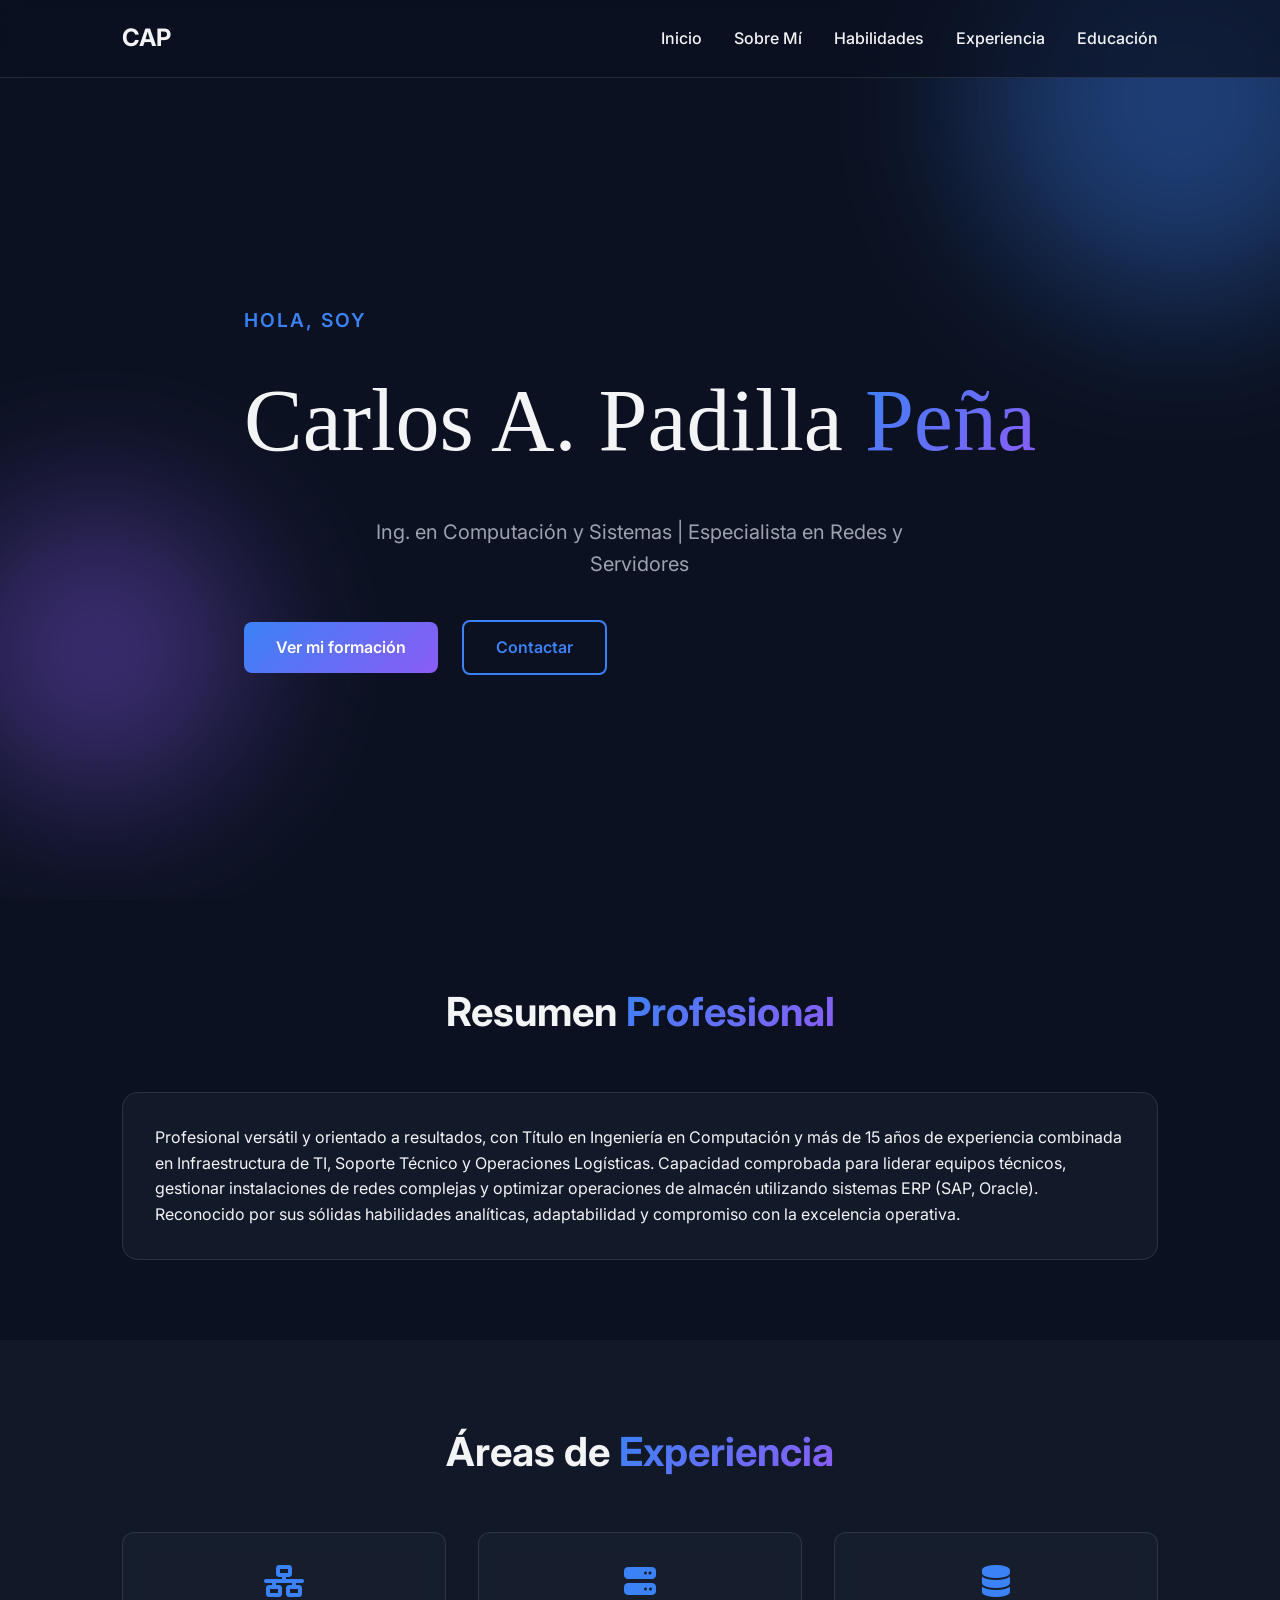
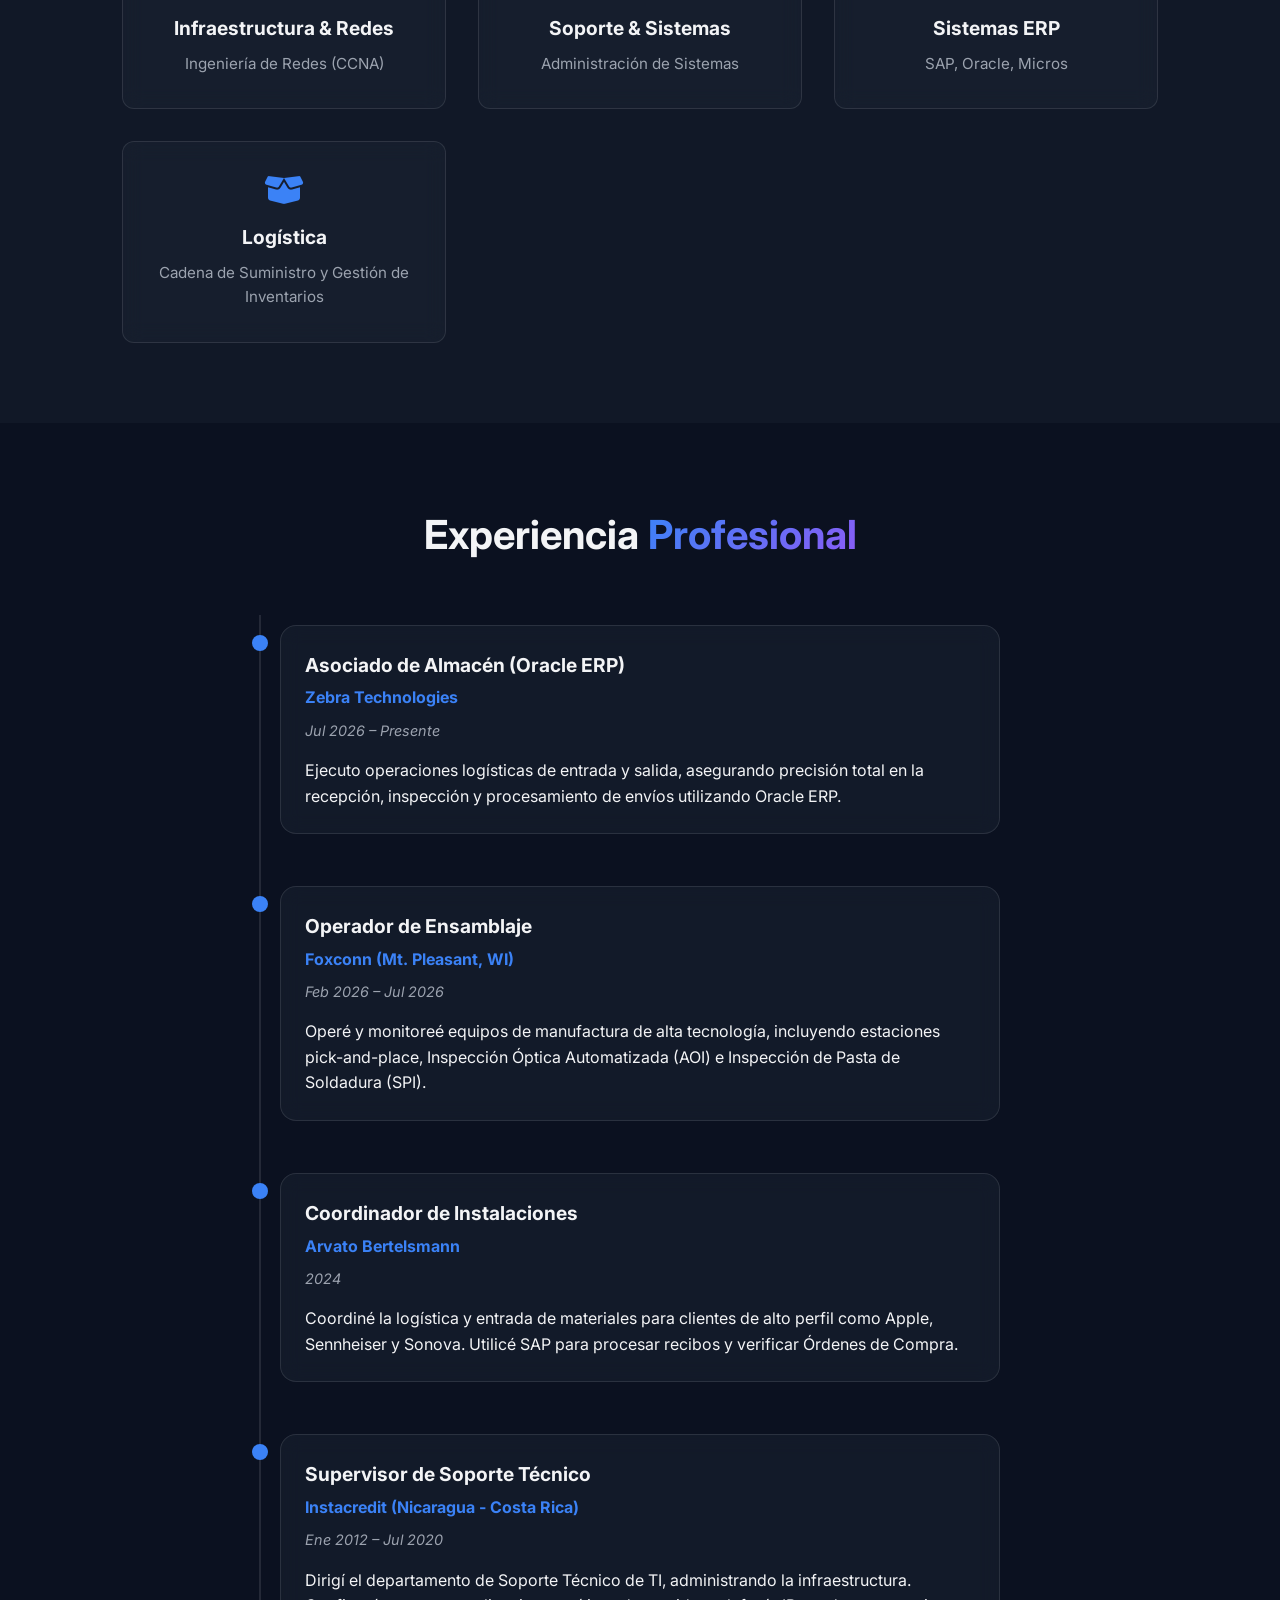
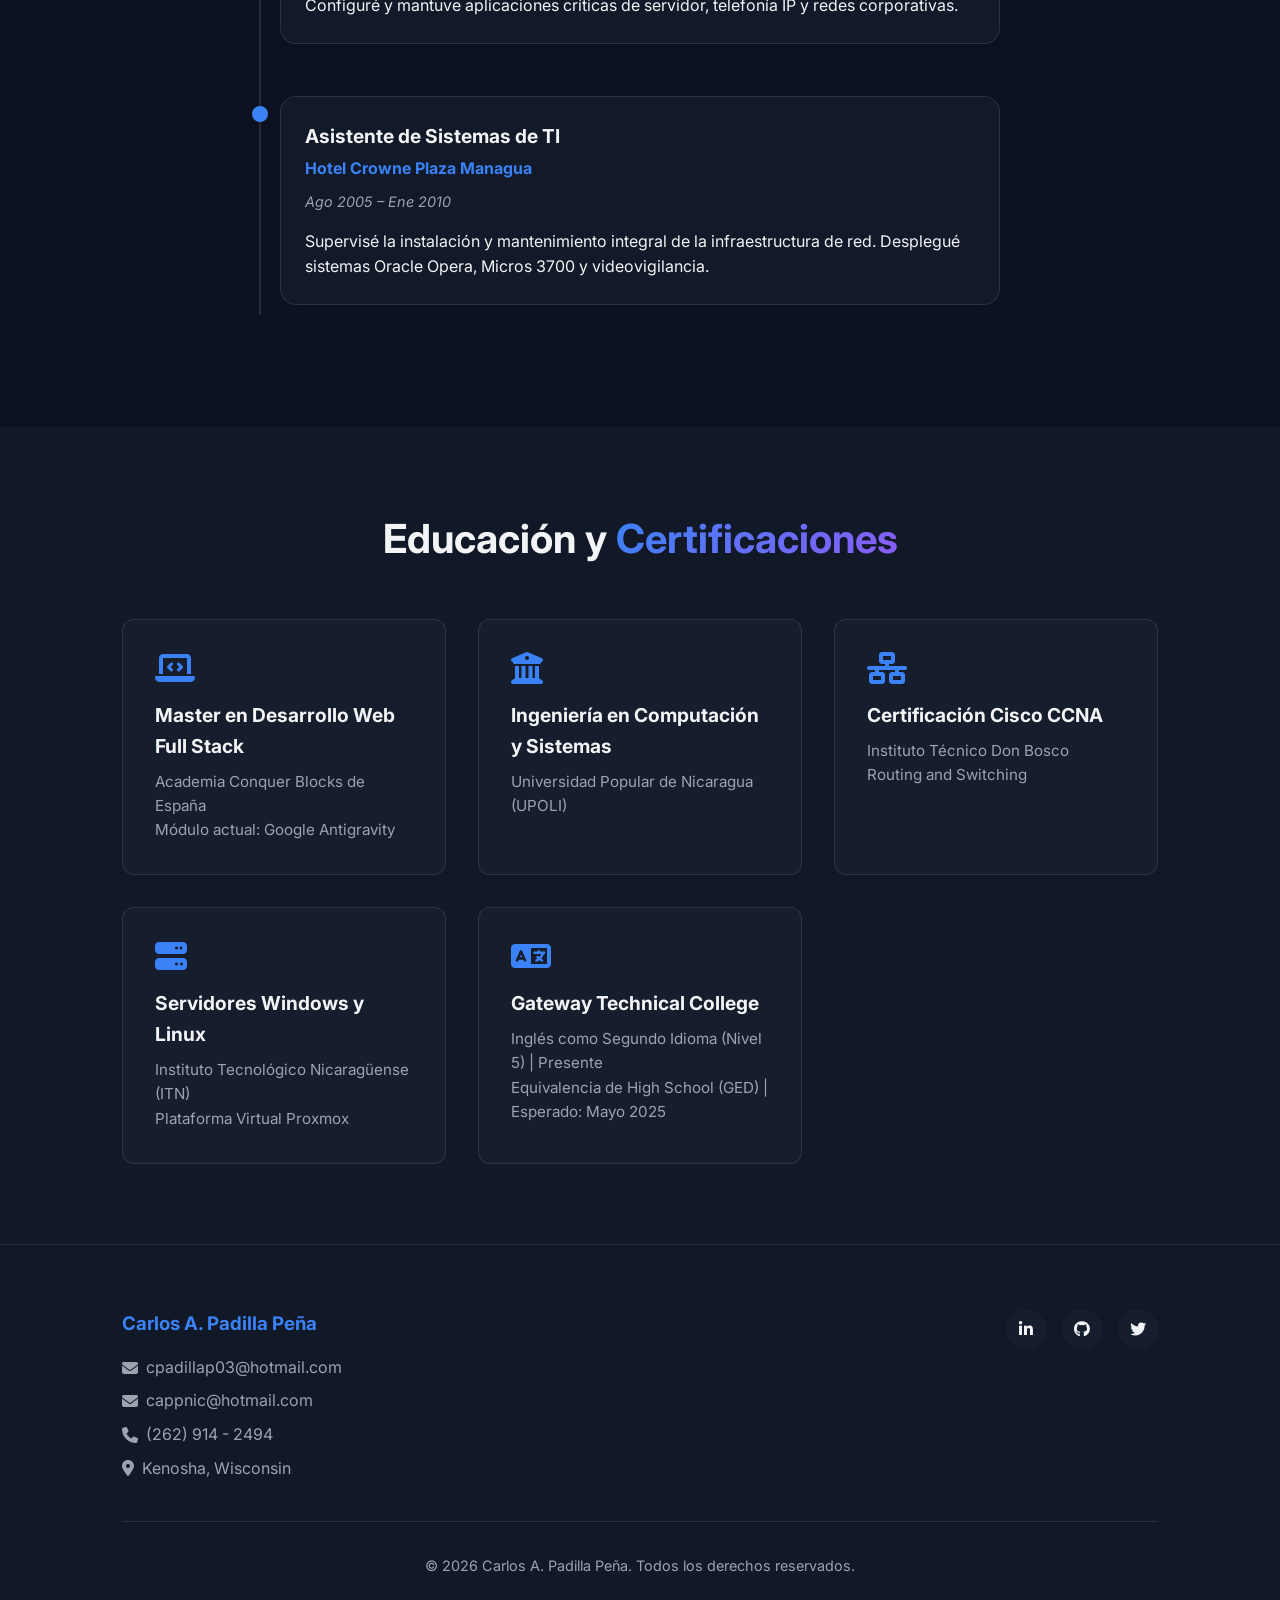
<file: index.html>
<!DOCTYPE html>
<html lang="es">
<head>
    <meta charset="UTF-8">
    <meta name="viewport" content="width=device-width, initial-scale=1.0">
    <title>Carlos A. Padilla Peña - Portfolio</title>
    <!-- Google Fonts: Inter for clean UI -->
    <link rel="preconnect" href="https://fonts.googleapis.com">
    <link rel="preconnect" href="https://fonts.gstatic.com" crossorigin>
    <link href="https://fonts.googleapis.com/css2?family=Inter:wght@300;400;500;600;700&display=swap" rel="stylesheet">
    <!-- Font Awesome for Icons -->
    <link rel="stylesheet" href="https://cdnjs.cloudflare.com/ajax/libs/font-awesome/6.4.0/css/all.min.css">
    <link rel="stylesheet" href="style.css">
</head>
<body>
    <nav id="navbar" class="glass-nav">
        <div class="nav-content">
            <div class="logo">CAP</div>
            <ul class="nav-links">
                <li><a href="#home">Inicio</a></li>
                <li><a href="#about">Sobre Mí</a></li>
                <li><a href="#skills">Habilidades</a></li>
                <li><a href="#experience">Experiencia</a></li>
                <li><a href="#education">Educación</a></li>
            </ul>
        </div>
    </nav>

    <main>
        <!-- Hero Section -->
        <section id="home" class="hero fade-in">
            <div class="hero-content">
                <span class="greeting">Hola, soy</span>
                <h1 class="name">Carlos A. Padilla <span class="gradient-text">Peña</span></h1>
                <p class="catchphrase">Ing. en Computación y Sistemas | Especialista en Redes y Servidores</p>
                <div class="hero-buttons">
                    <a href="#education" class="btn btn-primary">Ver mi formación</a>
                    <a href="#contact" class="btn btn-secondary">Contactar</a>
                </div>
            </div>
            <div class="hero-shapes">
                <div class="shape shape-1"></div>
                <div class="shape shape-2"></div>
            </div>
        </section>

        <!-- About Section -->
        <section id="about" class="section-padding fade-in">
            <div class="container">
                <h2 class="section-title">Resumen <span class="gradient-text">Profesional</span></h2>
                <div class="glass-card text-content">
                    <p>Profesional versátil y orientado a resultados, con Título en Ingeniería en Computación y más de 15 años de experiencia combinada en Infraestructura de TI, Soporte Técnico y Operaciones Logísticas. Capacidad comprobada para liderar equipos técnicos, gestionar instalaciones de redes complejas y optimizar operaciones de almacén utilizando sistemas ERP (SAP, Oracle). Reconocido por sus sólidas habilidades analíticas, adaptabilidad y compromiso con la excelencia operativa.</p>
                </div>
            </div>
        </section>

        <!-- Skills Section -->
        <section id="skills" class="section-padding bg-alt fade-in">
            <div class="container">
                <h2 class="section-title">Áreas de <span class="gradient-text">Experiencia</span></h2>
                <div class="project-grid">
                    <div class="glass-card project-card text-center">
                        <i class="fas fa-network-wired project-icon text-cyan"></i>
                        <h3>Infraestructura & Redes</h3>
                        <p>Ingeniería de Redes (CCNA)</p>
                    </div>
                    <div class="glass-card project-card text-center">
                        <i class="fas fa-server project-icon text-purple"></i>
                        <h3>Soporte & Sistemas</h3>
                        <p>Administración de Sistemas</p>
                    </div>
                    <div class="glass-card project-card text-center">
                        <i class="fas fa-database project-icon text-cyan"></i>
                        <h3>Sistemas ERP</h3>
                        <p>SAP, Oracle, Micros</p>
                    </div>
                    <div class="glass-card project-card text-center">
                        <i class="fas fa-box-open project-icon text-purple"></i>
                        <h3>Logística</h3>
                        <p>Cadena de Suministro y Gestión de Inventarios</p>
                    </div>
                </div>
            </div>
        </section>

        <!-- Experience Section -->
        <section id="experience" class="section-padding fade-in">
            <div class="container">
                <h2 class="section-title">Experiencia <span class="gradient-text">Profesional</span></h2>
                <div class="timeline">
                    <!-- Zebra -->
                    <div class="timeline-item">
                        <div class="timeline-dot"></div>
                        <div class="glass-card timeline-content">
                            <h3>Asociado de Almacén (Oracle ERP)</h3>
                            <h4>Zebra Technologies</h4>
                            <p class="timeline-date">Jul 2026 – Presente</p>
                            <p>Ejecuto operaciones logísticas de entrada y salida, asegurando precisión total en la recepción, inspección y procesamiento de envíos utilizando Oracle ERP.</p>
                        </div>
                    </div>
                    <!-- Foxconn -->
                    <div class="timeline-item">
                        <div class="timeline-dot"></div>
                        <div class="glass-card timeline-content">
                            <h3>Operador de Ensamblaje</h3>
                            <h4>Foxconn (Mt. Pleasant, WI)</h4>
                            <p class="timeline-date">Feb 2026 – Jul 2026</p>
                            <p>Operé y monitoreé equipos de manufactura de alta tecnología, incluyendo estaciones pick-and-place, Inspección Óptica Automatizada (AOI) e Inspección de Pasta de Soldadura (SPI).</p>
                        </div>
                    </div>
                    <!-- Arvato -->
                    <div class="timeline-item">
                        <div class="timeline-dot"></div>
                        <div class="glass-card timeline-content">
                            <h3>Coordinador de Instalaciones</h3>
                            <h4>Arvato Bertelsmann</h4>
                            <p class="timeline-date">2024</p>
                            <p>Coordiné la logística y entrada de materiales para clientes de alto perfil como Apple, Sennheiser y Sonova. Utilicé SAP para procesar recibos y verificar Órdenes de Compra.</p>
                        </div>
                    </div>
                    <!-- Instacredit -->
                    <div class="timeline-item">
                        <div class="timeline-dot"></div>
                        <div class="glass-card timeline-content">
                            <h3>Supervisor de Soporte Técnico</h3>
                            <h4>Instacredit (Nicaragua - Costa Rica)</h4>
                            <p class="timeline-date">Ene 2012 – Jul 2020</p>
                            <p>Dirigí el departamento de Soporte Técnico de TI, administrando la infraestructura. Configuré y mantuve aplicaciones críticas de servidor, telefonía IP y redes corporativas.</p>
                        </div>
                    </div>
                    <!-- Crowne Plaza -->
                    <div class="timeline-item">
                        <div class="timeline-dot"></div>
                        <div class="glass-card timeline-content">
                            <h3>Asistente de Sistemas de TI</h3>
                            <h4>Hotel Crowne Plaza Managua</h4>
                            <p class="timeline-date">Ago 2005 – Ene 2010</p>
                            <p>Supervisé la instalación y mantenimiento integral de la infraestructura de red. Desplegué sistemas Oracle Opera, Micros 3700 y videovigilancia.</p>
                        </div>
                    </div>
                </div>
            </div>
        </section>

        <!-- Education Section -->
        <section id="education" class="section-padding bg-alt fade-in">
            <div class="container">
                <h2 class="section-title">Educación y <span class="gradient-text">Certificaciones</span></h2>
                <div class="project-grid">
                    <div class="project-card">
                        <i class="fas fa-laptop-code project-icon"></i>
                        <h3>Master en Desarrollo Web Full Stack</h3>
                        <p>Academia Conquer Blocks de España<br>Módulo actual: Google Antigravity</p>
                    </div>
                    <div class="project-card">
                        <i class="fas fa-university project-icon"></i>
                        <h3>Ingeniería en Computación y Sistemas</h3>
                        <p>Universidad Popular de Nicaragua (UPOLI)</p>
                    </div>
                    <div class="project-card">
                        <i class="fas fa-network-wired project-icon"></i>
                        <h3>Certificación Cisco CCNA</h3>
                        <p>Instituto Técnico Don Bosco<br>Routing and Switching</p>
                    </div>
                    <div class="project-card">
                        <i class="fas fa-server project-icon"></i>
                        <h3>Servidores Windows y Linux</h3>
                        <p>Instituto Tecnológico Nicaragüense (ITN)<br>Plataforma Virtual Proxmox</p>
                    </div>
                    <div class="project-card">
                        <i class="fas fa-language project-icon"></i>
                        <h3>Gateway Technical College</h3>
                        <p>Inglés como Segundo Idioma (Nivel 5) | Presente<br>Equivalencia de High School (GED) | Esperado: Mayo 2025</p>
                    </div>
                </div>
            </div>
        </section>
    </main>

    <footer id="contact" class="footer">
        <div class="container">
            <div class="footer-content">
                <div class="footer-info">
                    <h3>Carlos A. Padilla Peña</h3>
                    <p><i class="fas fa-envelope"></i> cpadillap03@hotmail.com</p>
                    <p><i class="fas fa-envelope"></i> cappnic@hotmail.com</p>
                    <p><i class="fas fa-phone"></i> (262) 914 - 2494</p>
                    <p><i class="fas fa-map-marker-alt"></i> Kenosha, Wisconsin</p>
                </div>
                <div class="footer-social">
                    <a href="#"><i class="fab fa-linkedin-in"></i></a>
                    <a href="#"><i class="fab fa-github"></i></a>
                    <a href="#"><i class="fab fa-twitter"></i></a>
                </div>
            </div>
            <div class="footer-bottom">
                <p>&copy; 2026 Carlos A. Padilla Peña. Todos los derechos reservados.</p>
            </div>
        </div>
    </footer>
    <script src="script.js"></script>
</body>
</html>
</file>
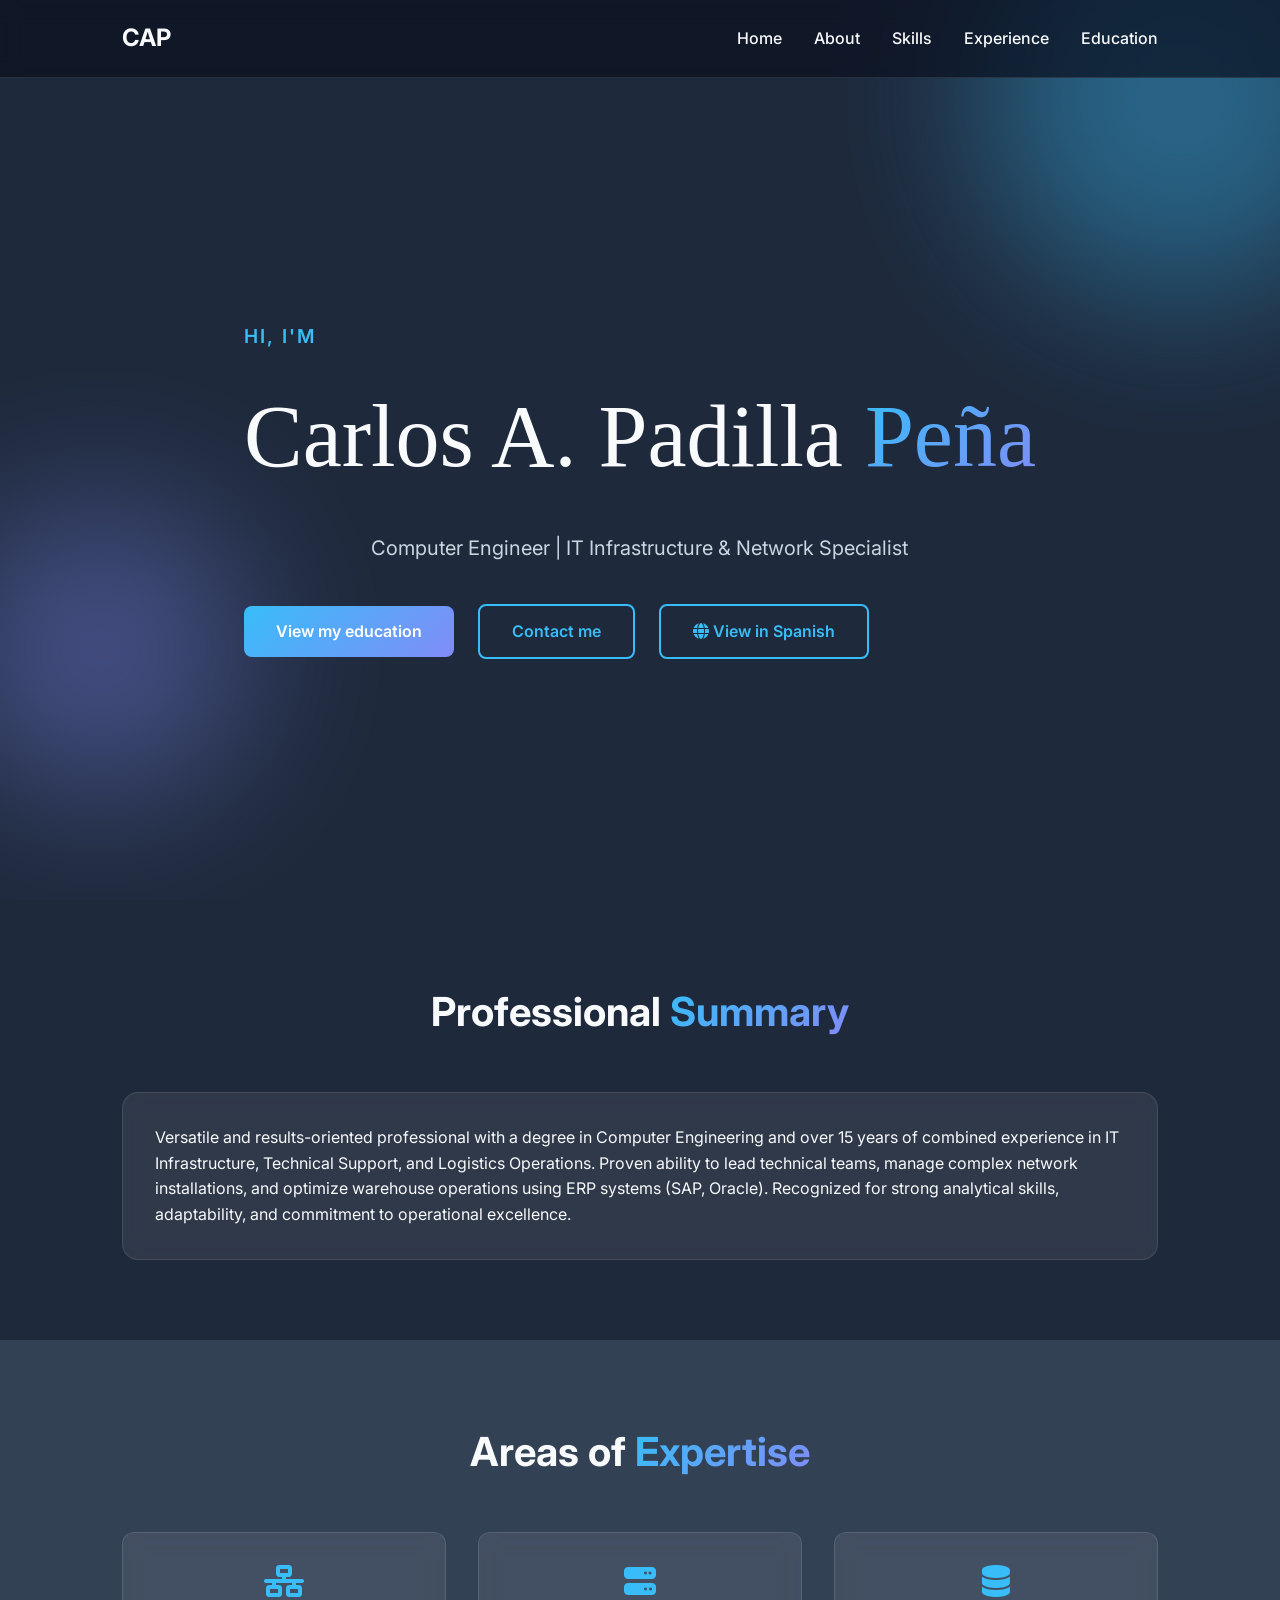
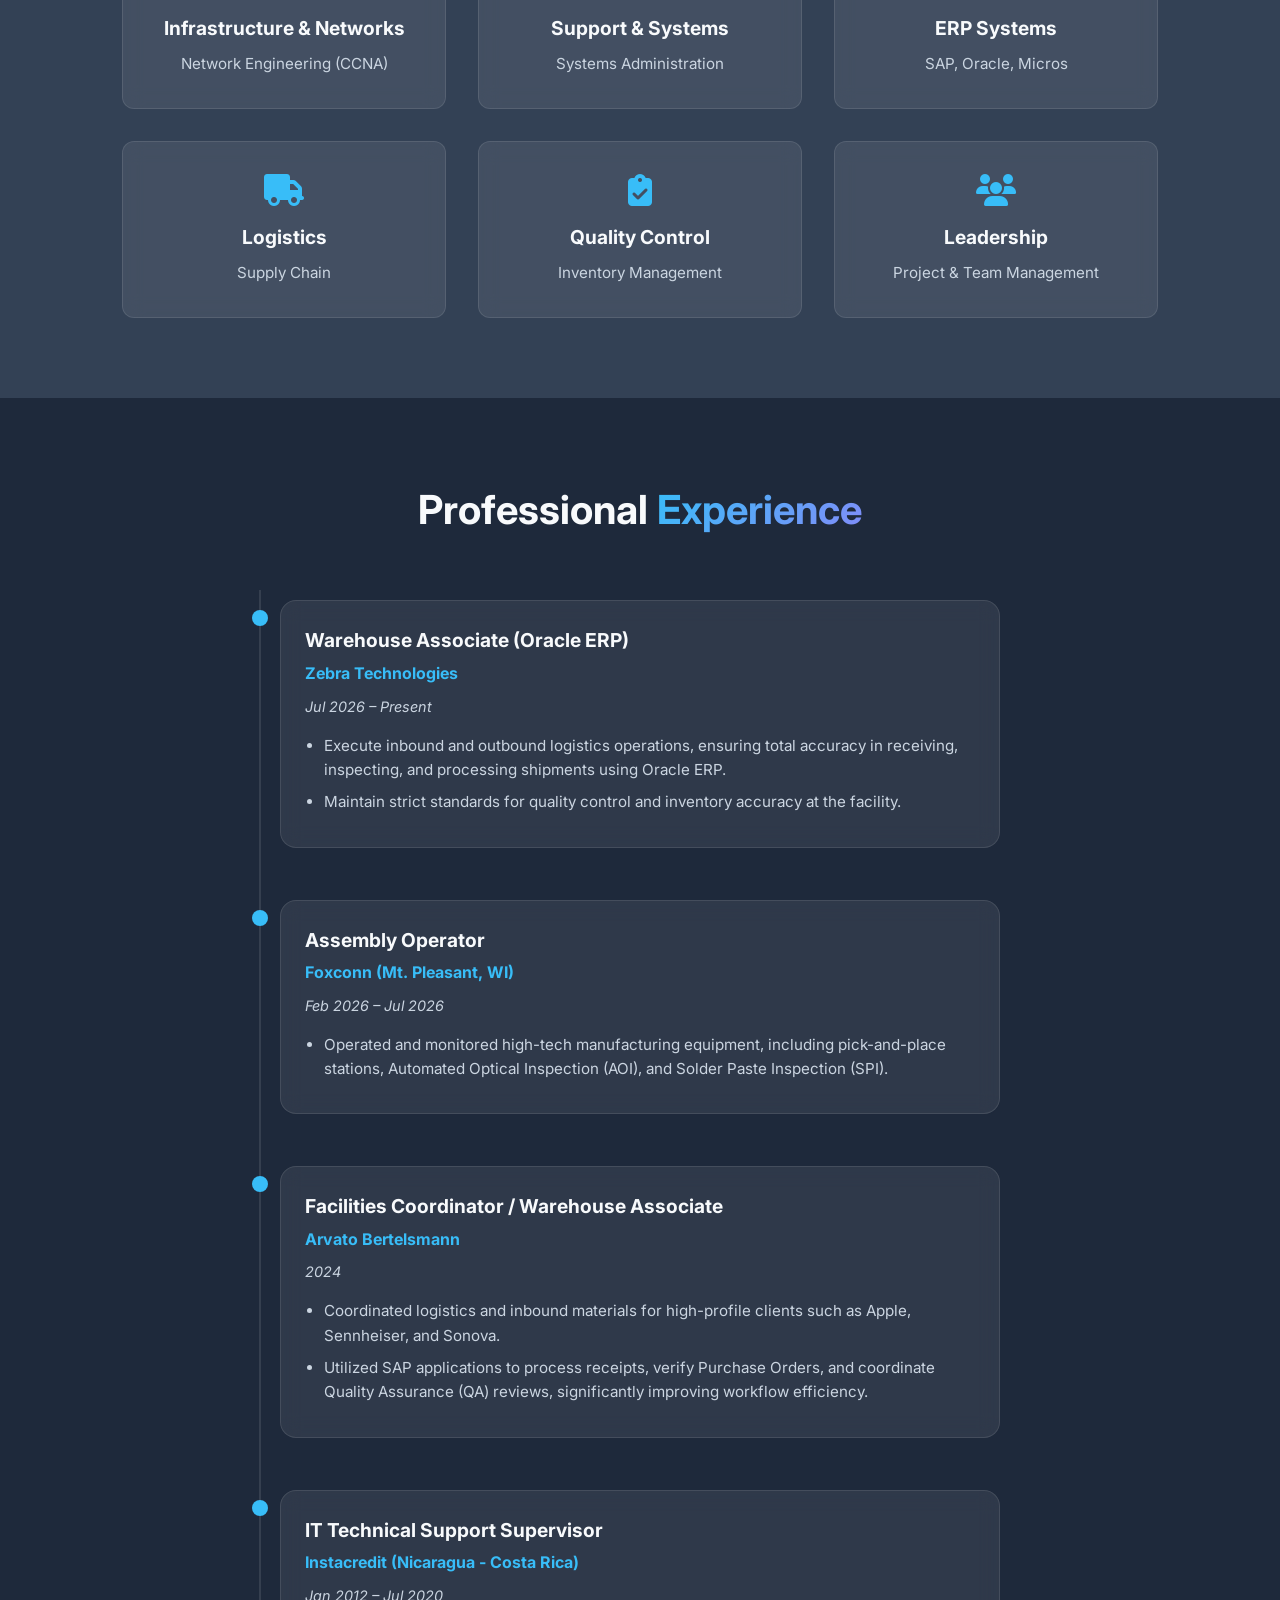
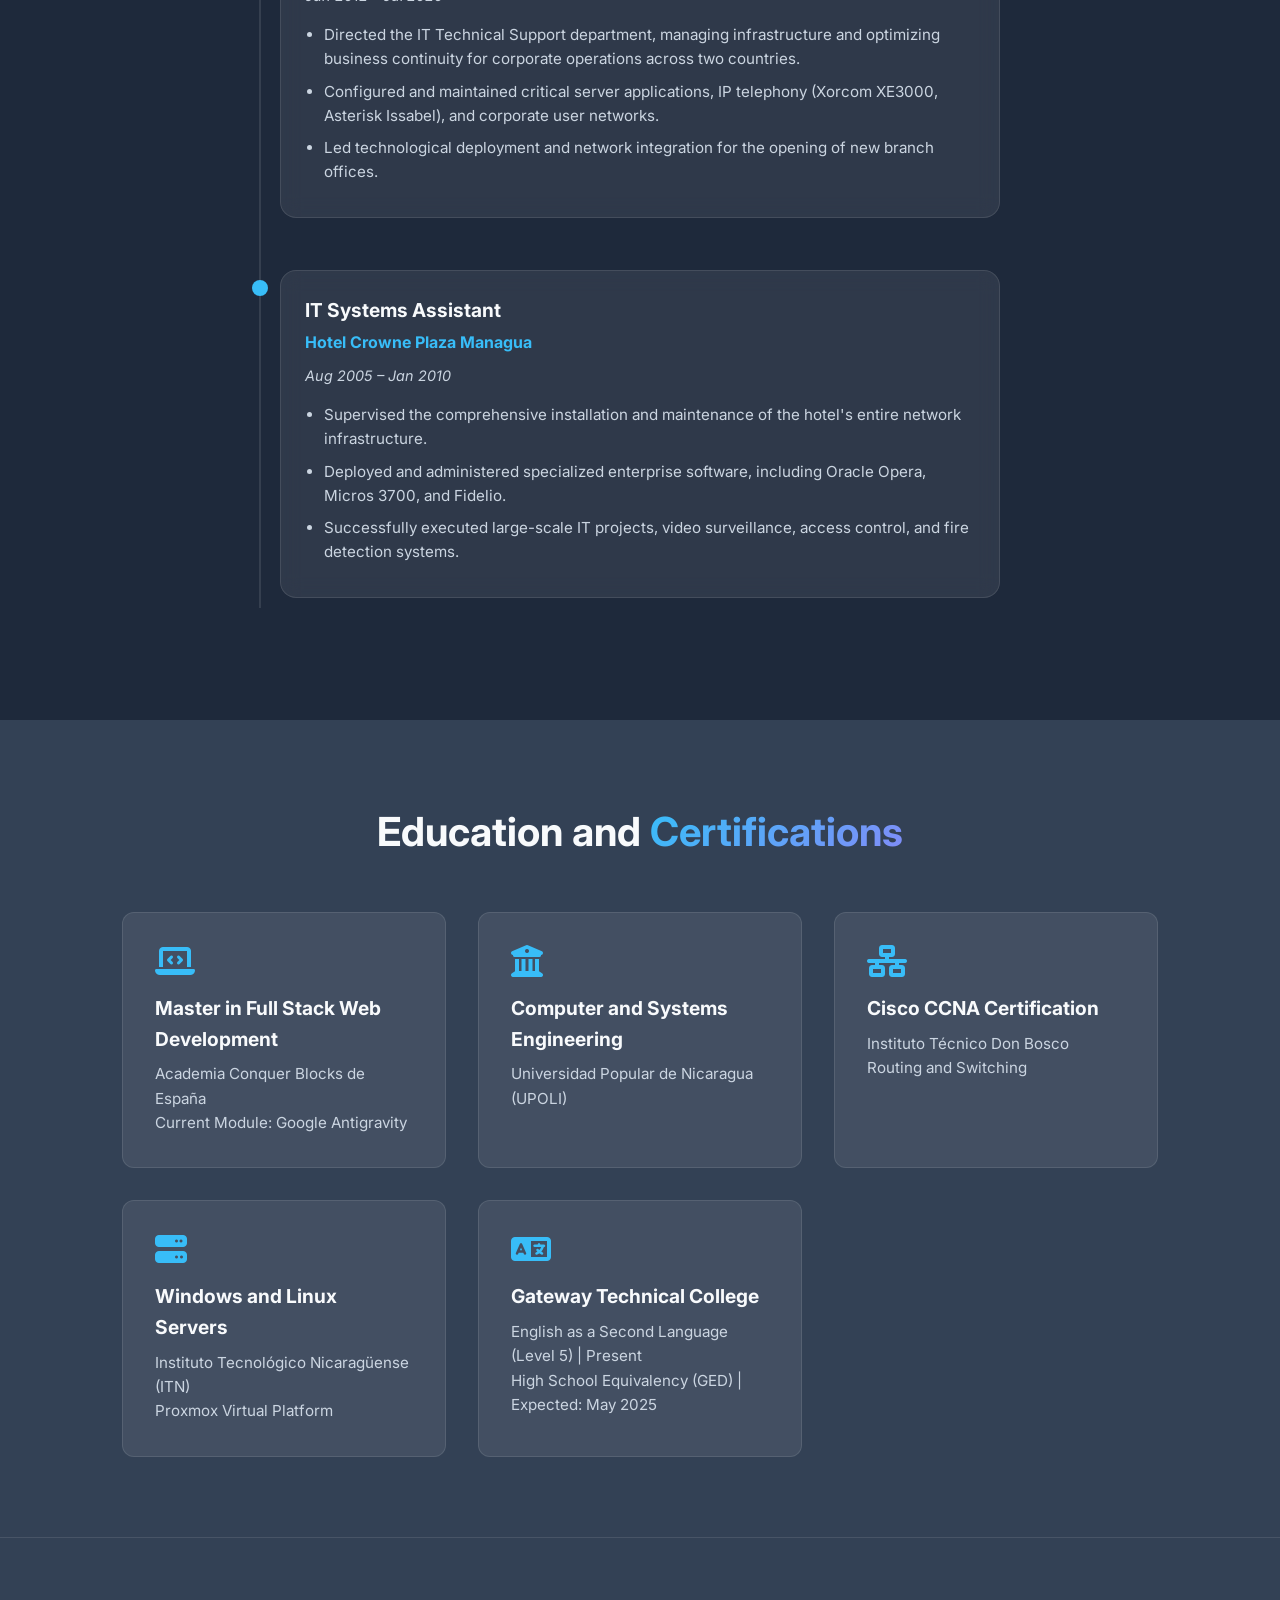
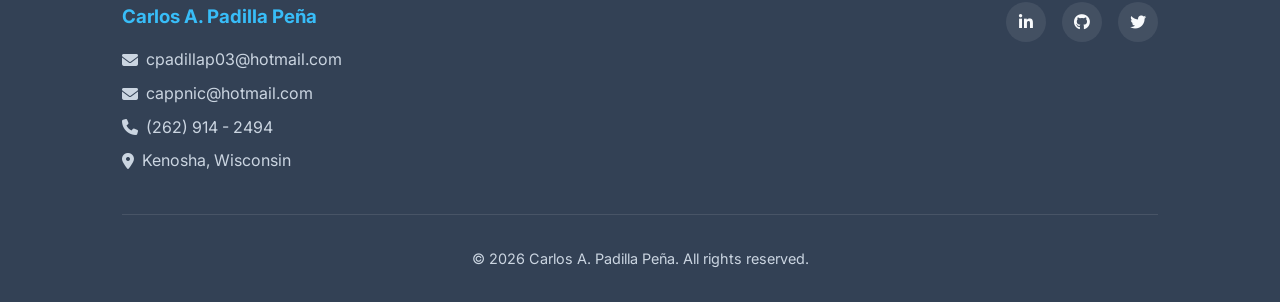
<file: index-en.html>
<!DOCTYPE html>
<html lang="en" translate="no">
<head>
    <meta charset="UTF-8">
    <meta name="viewport" content="width=device-width, initial-scale=1.0">
    <meta name="google" content="notranslate">
    <title>Carlos A. Padilla Peña - Portfolio</title>
    <!-- Google Fonts: Inter for clean UI -->
    <link rel="preconnect" href="https://fonts.googleapis.com">
    <link rel="preconnect" href="https://fonts.gstatic.com" crossorigin>
    <link href="https://fonts.googleapis.com/css2?family=Inter:wght@300;400;500;600;700&display=swap" rel="stylesheet">
    <!-- Font Awesome for Icons -->
    <link rel="stylesheet" href="https://cdnjs.cloudflare.com/ajax/libs/font-awesome/6.4.0/css/all.min.css">
    <link rel="stylesheet" href="style.css">
</head>
<body class="theme-en">
    <nav id="navbar" class="glass-nav">
        <div class="nav-content">
            <div class="logo">CAP</div>
            <ul class="nav-links">
                <li><a href="#home">Home</a></li>
                <li><a href="#about">About</a></li>
                <li><a href="#skills">Skills</a></li>
                <li><a href="#experience">Experience</a></li>
                <li><a href="#education">Education</a></li>
            </ul>
        </div>
    </nav>

    <main>
        <!-- Hero Section -->
        <section id="home" class="hero fade-in">
            <div class="hero-content">
                <span class="greeting">Hi, I'm</span>
                <h1 class="name">Carlos A. Padilla <span class="gradient-text">Peña</span></h1>
                <p class="catchphrase">Computer Engineer | IT Infrastructure & Network Specialist</p>
                <div class="hero-buttons">
                    <a href="#education" class="btn btn-primary">View my education</a>
                    <a href="#contact" class="btn btn-secondary">Contact me</a>
                    <a href="index.html" target="_blank" class="btn btn-secondary"><i class="fas fa-globe"></i> View in Spanish</a>
                </div>
            </div>
            <div class="hero-shapes">
                <div class="shape shape-1"></div>
                <div class="shape shape-2"></div>
            </div>
        </section>

        <!-- About Section -->
        <section id="about" class="section-padding fade-in">
            <div class="container">
                <h2 class="section-title">Professional <span class="gradient-text">Summary</span></h2>
                <div class="glass-card text-content">
                    <p>Versatile and results-oriented professional with a degree in Computer Engineering and over 15 years of combined experience in IT Infrastructure, Technical Support, and Logistics Operations. Proven ability to lead technical teams, manage complex network installations, and optimize warehouse operations using ERP systems (SAP, Oracle). Recognized for strong analytical skills, adaptability, and commitment to operational excellence.</p>
                </div>
            </div>
        </section>

        <!-- Skills Section -->
        <section id="skills" class="section-padding bg-alt fade-in">
            <div class="container">
                <h2 class="section-title">Areas of <span class="gradient-text">Expertise</span></h2>
                <div class="project-grid">
                    <div class="glass-card project-card text-center">
                        <i class="fas fa-network-wired project-icon text-cyan"></i>
                        <h3>Infrastructure & Networks</h3>
                        <p>Network Engineering (CCNA)</p>
                    </div>
                    <div class="glass-card project-card text-center">
                        <i class="fas fa-server project-icon text-purple"></i>
                        <h3>Support & Systems</h3>
                        <p>Systems Administration</p>
                    </div>
                    <div class="glass-card project-card text-center">
                        <i class="fas fa-database project-icon text-cyan"></i>
                        <h3>ERP Systems</h3>
                        <p>SAP, Oracle, Micros</p>
                    </div>
                    <div class="glass-card project-card text-center">
                        <i class="fas fa-truck project-icon text-purple"></i>
                        <h3>Logistics</h3>
                        <p>Supply Chain</p>
                    </div>
                    <div class="glass-card project-card text-center">
                        <i class="fas fa-clipboard-check project-icon text-cyan"></i>
                        <h3>Quality Control</h3>
                        <p>Inventory Management</p>
                    </div>
                    <div class="glass-card project-card text-center">
                        <i class="fas fa-users project-icon text-purple"></i>
                        <h3>Leadership</h3>
                        <p>Project & Team Management</p>
                    </div>
                </div>
            </div>
        </section>

        <!-- Experience Section -->
        <section id="experience" class="section-padding fade-in">
            <div class="container">
                <h2 class="section-title">Professional <span class="gradient-text">Experience</span></h2>
                <div class="timeline">
                    <!-- Zebra -->
                    <div class="timeline-item">
                        <div class="timeline-dot"></div>
                        <div class="glass-card timeline-content">
                            <h3>Warehouse Associate (Oracle ERP)</h3>
                            <h4>Zebra Technologies</h4>
                            <p class="timeline-date">Jul 2026 – Present</p>
                            <ul class="experience-list">
                                <li>Execute inbound and outbound logistics operations, ensuring total accuracy in receiving, inspecting, and processing shipments using Oracle ERP.</li>
                                <li>Maintain strict standards for quality control and inventory accuracy at the facility.</li>
                            </ul>
                        </div>
                    </div>
                    <!-- Foxconn -->
                    <div class="timeline-item">
                        <div class="timeline-dot"></div>
                        <div class="glass-card timeline-content">
                            <h3>Assembly Operator</h3>
                            <h4>Foxconn (Mt. Pleasant, WI)</h4>
                            <p class="timeline-date">Feb 2026 – Jul 2026</p>
                            <ul class="experience-list">
                                <li>Operated and monitored high-tech manufacturing equipment, including pick-and-place stations, Automated Optical Inspection (AOI), and Solder Paste Inspection (SPI).</li>
                            </ul>
                        </div>
                    </div>
                    <!-- Arvato -->
                    <div class="timeline-item">
                        <div class="timeline-dot"></div>
                        <div class="glass-card timeline-content">
                            <h3>Facilities Coordinator / Warehouse Associate</h3>
                            <h4>Arvato Bertelsmann</h4>
                            <p class="timeline-date">2024</p>
                            <ul class="experience-list">
                                <li>Coordinated logistics and inbound materials for high-profile clients such as Apple, Sennheiser, and Sonova.</li>
                                <li>Utilized SAP applications to process receipts, verify Purchase Orders, and coordinate Quality Assurance (QA) reviews, significantly improving workflow efficiency.</li>
                            </ul>
                        </div>
                    </div>
                    <!-- Instacredit -->
                    <div class="timeline-item">
                        <div class="timeline-dot"></div>
                        <div class="glass-card timeline-content">
                            <h3>IT Technical Support Supervisor</h3>
                            <h4>Instacredit (Nicaragua - Costa Rica)</h4>
                            <p class="timeline-date">Jan 2012 – Jul 2020</p>
                            <ul class="experience-list">
                                <li>Directed the IT Technical Support department, managing infrastructure and optimizing business continuity for corporate operations across two countries.</li>
                                <li>Configured and maintained critical server applications, IP telephony (Xorcom XE3000, Asterisk Issabel), and corporate user networks.</li>
                                <li>Led technological deployment and network integration for the opening of new branch offices.</li>
                            </ul>
                        </div>
                    </div>
                    <!-- Crowne Plaza -->
                    <div class="timeline-item">
                        <div class="timeline-dot"></div>
                        <div class="glass-card timeline-content">
                            <h3>IT Systems Assistant</h3>
                            <h4>Hotel Crowne Plaza Managua</h4>
                            <p class="timeline-date">Aug 2005 – Jan 2010</p>
                            <ul class="experience-list">
                                <li>Supervised the comprehensive installation and maintenance of the hotel's entire network infrastructure.</li>
                                <li>Deployed and administered specialized enterprise software, including Oracle Opera, Micros 3700, and Fidelio.</li>
                                <li>Successfully executed large-scale IT projects, video surveillance, access control, and fire detection systems.</li>
                            </ul>
                        </div>
                    </div>
                </div>
            </div>
        </section>

        <!-- Education Section -->
        <section id="education" class="section-padding bg-alt fade-in">
            <div class="container">
                <h2 class="section-title">Education and <span class="gradient-text">Certifications</span></h2>
                <div class="project-grid">
                    <div class="project-card">
                        <i class="fas fa-laptop-code project-icon"></i>
                        <h3>Master in Full Stack Web Development</h3>
                        <p>Academia Conquer Blocks de España<br>Current Module: Google Antigravity</p>
                    </div>
                    <div class="project-card">
                        <i class="fas fa-university project-icon"></i>
                        <h3>Computer and Systems Engineering</h3>
                        <p>Universidad Popular de Nicaragua (UPOLI)</p>
                    </div>
                    <div class="project-card">
                        <i class="fas fa-network-wired project-icon"></i>
                        <h3>Cisco CCNA Certification</h3>
                        <p>Instituto Técnico Don Bosco<br>Routing and Switching</p>
                    </div>
                    <div class="project-card">
                        <i class="fas fa-server project-icon"></i>
                        <h3>Windows and Linux Servers</h3>
                        <p>Instituto Tecnológico Nicaragüense (ITN)<br>Proxmox Virtual Platform</p>
                    </div>
                    <div class="project-card">
                        <i class="fas fa-language project-icon"></i>
                        <h3>Gateway Technical College</h3>
                        <p>English as a Second Language (Level 5) | Present<br>High School Equivalency (GED) | Expected: May 2025</p>
                    </div>
                </div>
            </div>
        </section>
    </main>

    <footer id="contact" class="footer">
        <div class="container">
            <div class="footer-content">
                <div class="footer-info">
                    <h3>Carlos A. Padilla Peña</h3>
                    <p><i class="fas fa-envelope"></i> cpadillap03@hotmail.com</p>
                    <p><i class="fas fa-envelope"></i> cappnic@hotmail.com</p>
                    <p><i class="fas fa-phone"></i> (262) 914 - 2494</p>
                    <p><i class="fas fa-map-marker-alt"></i> Kenosha, Wisconsin</p>
                </div>
                <div class="footer-social">
                    <a href="#"><i class="fab fa-linkedin-in"></i></a>
                    <a href="#"><i class="fab fa-github"></i></a>
                    <a href="#"><i class="fab fa-twitter"></i></a>
                </div>
            </div>
            <div class="footer-bottom">
                <p>&copy; 2026 Carlos A. Padilla Peña. All rights reserved.</p>
            </div>
        </div>
    </footer>
    <script src="script.js"></script>
</body>
</html>
</file>
<file: style.css>
/* ===== RESET & VARIABLES ===== */
:root {
    --bg-color: #0b1120;
    --bg-alt: #111827;
    --text-main: #f3f4f6;
    --text-muted: #9ca3af;
    --accent-1: #3b82f6; /* Blue */
    --accent-2: #8b5cf6; /* Purple */
    --card-bg: rgba(31, 41, 55, 0.4);
    --card-border: rgba(255, 255, 255, 0.1);
    
    --font-main: 'Inter', sans-serif;
    --font-cursive: 'Edwardian Script ITC', cursive;
}

body.theme-en {
    --bg-color: #1e293b;
    --bg-alt: #334155;
    --text-main: #f8fafc;
    --text-muted: #cbd5e1;
    --accent-1: #38bdf8;
    --accent-2: #818cf8;
    --card-bg: rgba(255, 255, 255, 0.08);
}

* {
    margin: 0;
    padding: 0;
    box-sizing: border-box;
    scroll-behavior: smooth;
}

body {
    font-family: var(--font-main);
    background-color: var(--bg-color);
    color: var(--text-main);
    line-height: 1.6;
    overflow-x: hidden;
}

/* ===== TYPOGRAPHY & UTILITIES ===== */
.container {
    max-width: 1100px;
    margin: 0 auto;
    padding: 0 2rem;
}

.section-padding {
    padding: 5rem 0;
}

.bg-alt {
    background-color: var(--bg-alt);
}

.text-center { text-align: center; }
.text-cyan { color: var(--accent-1); }
.text-purple { color: var(--accent-2); }

.gradient-text {
    background: linear-gradient(135deg, var(--accent-1), var(--accent-2));
    -webkit-background-clip: text;
    -webkit-text-fill-color: transparent;
}

.section-title {
    font-size: 2.5rem;
    text-align: center;
    margin-bottom: 3rem;
    font-weight: 700;
}

/* ===== NAVBAR ===== */
.glass-nav {
    position: fixed;
    top: 0;
    width: 100%;
    z-index: 1000;
    background: rgba(11, 17, 32, 0.7);
    backdrop-filter: blur(10px);
    -webkit-backdrop-filter: blur(10px);
    border-bottom: 1px solid var(--card-border);
}

.nav-content {
    max-width: 1100px;
    margin: 0 auto;
    padding: 1.2rem 2rem;
    display: flex;
    justify-content: space-between;
    align-items: center;
}

.logo {
    font-size: 1.5rem;
    font-weight: 700;
    color: var(--text-main);
}

.nav-links {
    list-style: none;
    display: flex;
    gap: 2rem;
}

.nav-links a {
    color: var(--text-main);
    text-decoration: none;
    font-weight: 500;
    transition: color 0.3s;
}

.nav-links a:hover {
    color: var(--accent-1);
}

/* ===== GLASSMORPHISM CARDS ===== */
.glass-card {
    background: var(--card-bg);
    backdrop-filter: blur(10px);
    -webkit-backdrop-filter: blur(10px);
    border: 1px solid var(--card-border);
    border-radius: 16px;
    padding: 2rem;
    transition: transform 0.3s ease, box-shadow 0.3s ease;
}

.glass-card:hover {
    transform: translateY(-5px);
    box-shadow: 0 10px 20px rgba(0,0,0,0.3);
}

/* ===== HERO SECTION ===== */
.hero {
    min-height: 100vh;
    display: flex;
    align-items: center;
    justify-content: center;
    position: relative;
    padding-top: 80px;
}

.hero-content {
    max-width: 1000px;
    margin: 0 auto;
    position: relative;
    z-index: 2;
}

.greeting {
    font-size: 1.2rem;
    font-weight: 600;
    color: var(--accent-1);
    display: block;
    margin-bottom: 1rem;
    letter-spacing: 2px;
    text-transform: uppercase;
}

.name {
    font-size: 5.5rem;
    margin-bottom: 1.5rem;
    font-family: 'Edwardian Script ITC', cursive;
    font-weight: normal;
}

.catchphrase {
    font-size: 1.25rem;
    color: var(--text-muted);
    max-width: 600px;
    margin: 0 auto 2.5rem auto;
    text-align: center;
}

.hero-buttons {
    display: flex;
    gap: 1.5rem;
    flex-wrap: wrap;
    align-items: center;
}

.btn {
    padding: 0.8rem 2rem;
    border-radius: 8px;
    font-weight: 600;
    text-decoration: none;
    transition: all 0.3s ease;
}

.btn-primary {
    background: linear-gradient(135deg, var(--accent-1), var(--accent-2));
    color: white;
}

.btn-primary:hover {
    opacity: 0.9;
    box-shadow: 0 5px 15px rgba(59, 130, 246, 0.4);
}

.btn-secondary {
    background-color: transparent;
    border: 2px solid var(--accent-1);
    color: var(--accent-1);
}

.btn-secondary:hover {
    background-color: rgba(59, 130, 246, 0.1);
}

/* Hero Shapes */
.hero-shapes {
    position: absolute;
    top: 0;
    left: 0;
    width: 100%;
    height: 100%;
    overflow: hidden;
    z-index: 1;
}

.shape {
    position: absolute;
    border-radius: 50%;
    filter: blur(80px);
    opacity: 0.4;
}

.shape-1 {
    width: 400px;
    height: 400px;
    background-color: var(--accent-1);
    top: -100px;
    right: -100px;
}

.shape-2 {
    width: 300px;
    height: 300px;
    background-color: var(--accent-2);
    bottom: 100px;
    left: -50px;
}

/* ===== GRIDS & CARDS ===== */
.project-grid {
    display: grid;
    grid-template-columns: repeat(auto-fit, minmax(300px, 1fr));
    gap: 2rem;
}

.project-card {
    background: var(--card-bg);
    border: 1px solid var(--card-border);
    border-radius: 12px;
    padding: 2rem;
    transition: transform 0.3s ease;
}

.project-card:hover {
    transform: translateY(-5px);
}

.project-icon {
    font-size: 2rem;
    color: var(--accent-1);
    margin-bottom: 1rem;
}

.project-card h3 {
    margin-bottom: 0.5rem;
    font-size: 1.2rem;
}

.project-card p {
    color: var(--text-muted);
    font-size: 0.95rem;
}

/* ===== TIMELINE ===== */
.timeline {
    position: relative;
    max-width: 800px;
    margin: 0 auto;
}

.timeline::after {
    content: '';
    position: absolute;
    width: 2px;
    background-color: var(--card-border);
    top: 0;
    bottom: 0;
    left: 20px;
    margin-left: -1px;
}

.timeline-item {
    padding: 10px 40px;
    position: relative;
    background-color: inherit;
    width: 100%;
    margin-bottom: 2rem;
}

.timeline-dot {
    position: absolute;
    width: 16px;
    height: 16px;
    left: 12px;
    background-color: var(--accent-1);
    border-radius: 50%;
    top: 20px;
    z-index: 1;
}

.timeline-content {
    padding: 1.5rem;
}

.timeline-content h3 {
    color: var(--text-main);
    font-size: 1.2rem;
    margin-bottom: 0.3rem;
}

.timeline-content h4 {
    color: var(--accent-1);
    font-size: 1rem;
    margin-bottom: 0.5rem;
}

.timeline-date {
    color: var(--text-muted);
    font-size: 0.9rem;
    margin-bottom: 1rem;
    font-style: italic;
}

.experience-list {
    color: var(--text-muted);
    font-size: 0.95rem;
    margin-top: 0.8rem;
    padding-left: 1.2rem;
}

.experience-list li {
    margin-bottom: 0.5rem;
    line-height: 1.6;
}

/* ===== FOOTER ===== */
.footer {
    background-color: var(--bg-alt);
    padding: 4rem 0 2rem;
    border-top: 1px solid var(--card-border);
}

.footer-content {
    display: flex;
    justify-content: space-between;
    flex-wrap: wrap;
    gap: 2rem;
    margin-bottom: 2rem;
}

.footer-info h3 {
    margin-bottom: 1rem;
    color: var(--accent-1);
}

.footer-info p {
    color: var(--text-muted);
    margin-bottom: 0.5rem;
    display: flex;
    align-items: center;
    gap: 0.5rem;
}

.footer-social {
    display: flex;
    gap: 1rem;
}

.footer-social a {
    width: 40px;
    height: 40px;
    border-radius: 50%;
    background-color: var(--card-bg);
    display: flex;
    justify-content: center;
    align-items: center;
    color: var(--text-main);
    text-decoration: none;
    transition: all 0.3s;
}

.footer-social a:hover {
    background-color: var(--accent-1);
}

.footer-bottom {
    text-align: center;
    padding-top: 2rem;
    border-top: 1px solid var(--card-border);
    color: var(--text-muted);
    font-size: 0.9rem;
}

/* ===== ANIMATIONS ===== */
.fade-in {
    opacity: 0;
    transform: translateY(20px);
    transition: opacity 0.6s ease, transform 0.6s ease;
}

.fade-in.visible {
    opacity: 1;
    transform: translateY(0);
}

/* ===== RESPONSIVE ===== */
@media (max-width: 768px) {
    .nav-links { display: none; }
    .name { font-size: 3rem; }
}
</file>
